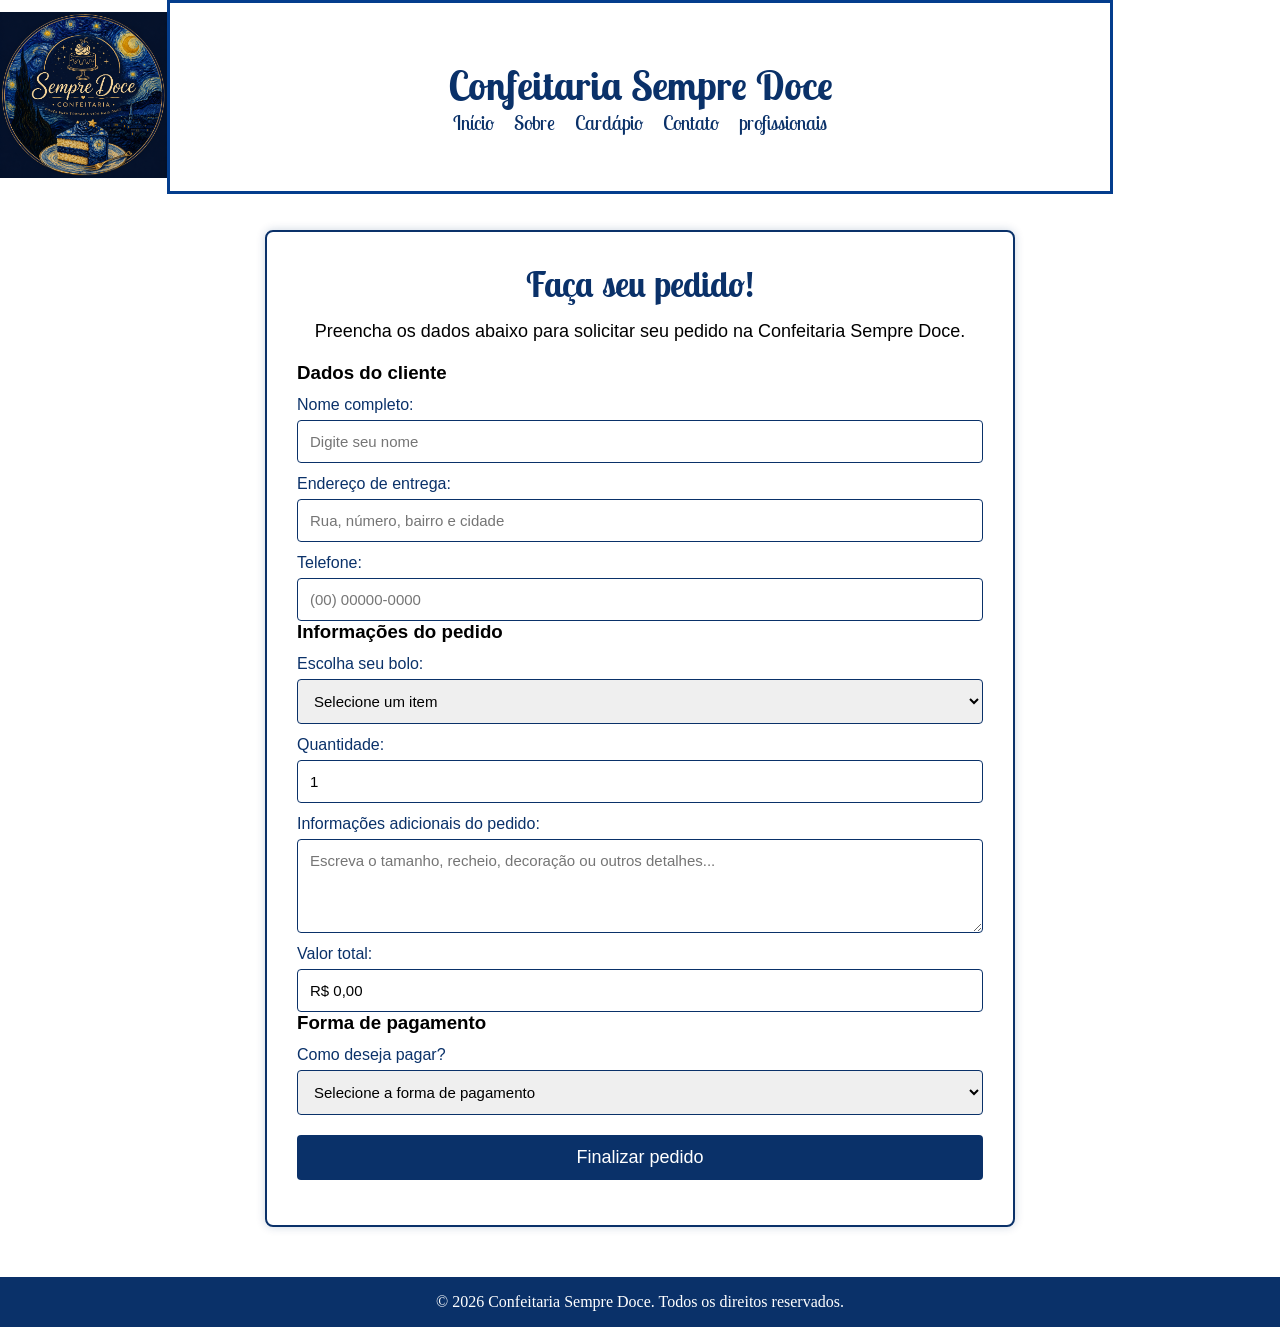
<file: PAGES/contato.html>
<!DOCTYPE html>
<html lang="pt-br">

<head>
    <meta charset="UTF-8">
    <meta name="viewport" content="width=device-width, initial-scale=1.0">

    <title>Pedidos - Confeitaria Sempre Doce</title>

    <link rel="stylesheet" href="../CSS/contato.css">
    <link rel="shortcut icon" href="../IMG/logo.png">

    <link rel="preconnect" href="https://fonts.googleapis.com">
    <link rel="preconnect" href="https://fonts.gstatic.com" crossorigin>
    <link href="https://fonts.googleapis.com/css2?family=Lobster+Two:wght@400;700&family=Macondo&display=swap"
        rel="stylesheet">
</head>

<body>

    <header>
        <div class="div-logo">
            <img class="logotipo" src="../IMG/logo.png" alt="Logo da confeitaria">
        </div>

        <div class="div-menu">
            <h1>Confeitaria Sempre Doce</h1>

            <nav>
                <ul>
                    <li><a href="../index.html">Início</a></li>
                    <li><a href="sobre.html">Sobre</a></li>
                    <li><a href="cardapio.html">Cardápio</a></li>
                    <li><a href="contato.html">Contato</a></li>
                    <li><a href="profissionais.html">profissionais</a></li>
                </ul>
            </nav>
        </div>

        <div class="div-logo"></div>
    </header>

    <main>
        <section class="contato">

            <h2>Faça seu pedido!</h2>

            <p class="descricao">
                Preencha os dados abaixo para solicitar
                seu pedido na Confeitaria Sempre Doce.
            </p>

            <form id="formPedido">

                <h3>Dados do cliente</h3>

                <label for="nome">Nome completo:</label>
                <input type="text" id="nome" name="nome" placeholder="Digite seu nome" required>

                <label for="endereco">Endereço de entrega:</label>
                <input type="text" id="endereco" name="endereco" placeholder="Rua, número, bairro e cidade" required>

                <label for="telefone">Telefone:</label>
                <input type="tel" id="telefone" name="telefone" placeholder="(00) 00000-0000" required>

                <h3>Informações do pedido</h3>

                <label for="item">Escolha seu bolo:</label>
                <select id="item" name="item" required>
                    <option value="">Selecione um item</option>

                    <!-- Substitua os preços pelos preços reais -->
                    <option value="Bolo do Spider-man" data-preco="60">
                        Bolo de Chocolate - R$ 60,00
                    </option>

                    <option value="Bolo Vangogh" data-preco="85">
                        Bolo de Morango - R$ 85,00
                    </option>

                    <option value="Bolo theo_cake" data-preco="45">
                        Bolo de Cenoura - R$ 45,00
                    </option>

                    <option value="Bela" data-preco="85">
                        Bolo da Bela - R$ 85,00
                    </option>

                    <option value="Bolo la casa de papel" data-preco="65">
                        Bolo la casa de papel - R$ 65,00
                    </option>

                    <option value="ALICE" data-preco="85">
                        Bolo da Alice - R$ 85,00
                    </option>
                </select>

                <label for="quantidade">Quantidade:</label>
                <input type="number" id="quantidade" name="quantidade" min="1" value="1" required>

                <label for="informacoes">Informações adicionais do pedido:</label>
                <textarea id="informacoes" name="informacoes" rows="4"
                    placeholder="Escreva o tamanho, recheio, decoração ou outros detalhes..."></textarea>

                <label for="total">Valor total:</label>
                <input type="text" id="total" name="total" value="R$ 0,00" readonly>

                <h3>Forma de pagamento</h3>

                <label for="pagamento">Como deseja pagar?</label>
                <select id="pagamento" name="pagamento" required>
                    <option value="">Selecione a forma de pagamento</option>
                    <option value="Pix">Pix</option>
                    <option value="Cartão de crédito">Cartão de crédito</option>
                    <option value="Cartão de débito">Cartão de débito</option>
                </select>

                <button type="submit">Finalizar pedido</button>

                <p id="retorno" role="status"></p>

            </form>
        </section>
    </main>

    <footer>
        &copy; 2026 Confeitaria Sempre Doce.
        Todos os direitos reservados.
    </footer>

    <script>
        const formulario = document.getElementById("formPedido");
        const item = document.getElementById("item");
        const quantidade = document.getElementById("quantidade");
        const total = document.getElementById("total");
        const retorno = document.getElementById("retorno");

        function calcularTotal() {
            const opcao = item.options[item.selectedIndex];
            const preco = Number(opcao.dataset.preco || 0);
            const qtd = Number(quantidade.value) || 0;

            const valorTotal = preco * qtd;

            total.value = valorTotal.toLocaleString("pt-BR", {
                style: "currency",
                currency: "BRL"
            });
        }

        item.addEventListener("change", calcularTotal);
        quantidade.addEventListener("input", calcularTotal);

        formulario.addEventListener("submit", function (event) {
            event.preventDefault();

            calcularTotal();

            retorno.textContent =
                "Pedido preenchido! Confira os dados antes de confirmar com a confeitaria.";
        });
    </script>

</body>

</html>
</file>
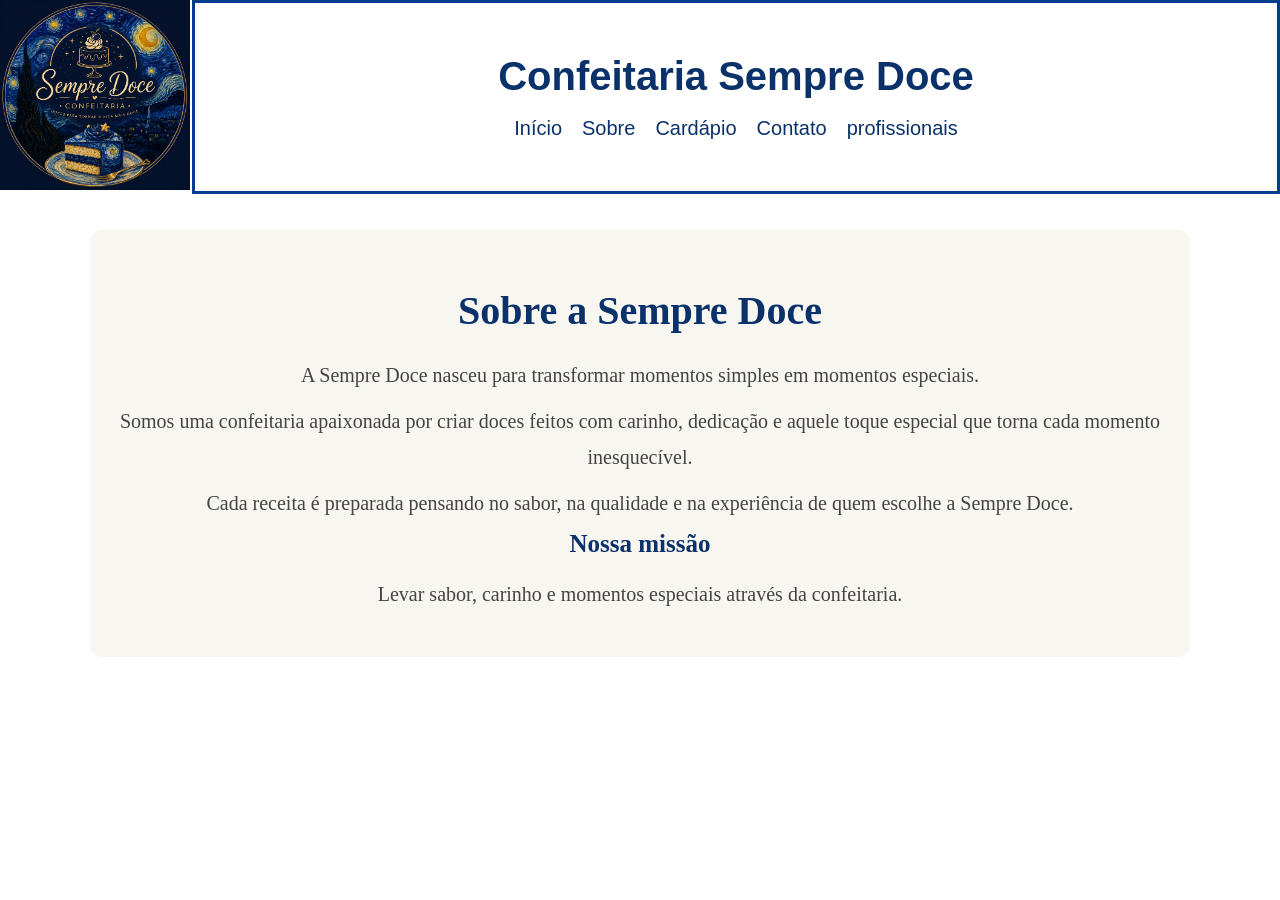
<file: PAGES/sobre.html>
<!DOCTYPE html>
<html lang="pt-br">

<head>
    <meta charset="UTF-8">
    <meta name="viewport" content="width=device-width, initial-scale=1.0">
    <title>Sobre</title>
    <link rel="stylesheet" href="../CSS/index.css">
    <link rel="stylesheet" href="../CSS/sobre.css">
</head>

<body>
    <header>
        <div class="div-logo">
            <img class="logotipo" src="../IMG/logo.png" alt="Logotipo da confeitaria">
        </div>

        <div class="div-menu">

            <h1>Confeitaria Sempre Doce</h1>

            <br>

            <nav>
                <ul>

                    <li>
                        <a href="../index.html">Início</a>
                    </li>

                    <li>
                        <a href="sobre.html">Sobre</a>
                    </li>

                    <li>
                        <a href="cardapio.html">Cardápio</a>
                    </li>

                    <li>
                        <a href="contato.html">Contato</a>
                    </li>
                    <li>
                        <a href="profissionais.html">profissionais</a>
                    </li>

                </ul>
            </nav>

        </div>
    </header>
    <section class="sobre">
        <div class="sobre-texto">
            <h2>Sobre a Sempre Doce</h2>

            <p>
                A Sempre Doce nasceu para transformar momentos simples
                em momentos especiais.
            </p>

            <p>
                Somos uma confeitaria apaixonada por criar doces feitos
                com carinho, dedicação e aquele toque especial que torna
                cada momento inesquecível.
            </p>

            <p>
                Cada receita é preparada pensando no sabor, na qualidade
                e na experiência de quem escolhe a Sempre Doce.
            </p>

            <h3>Nossa missão</h3>
            <p>
                Levar sabor, carinho e momentos especiais através da confeitaria.
            </p>

        </div>

        </div>
    </section>
</body>

</html>
</file>
<file: CSS/contato.css>
* {
    margin: 0;
    padding: 0;
    box-sizing: border-box;
}

header {
    height: 200px;
    display: flex;
    font-family: "Lobster Two", sans-serif;
}

.div-logo {
    width: 15%;
    height: 194px;
}

.div-menu {
    border: 3px solid rgb(4, 61, 141);
    width: 85%;
    height: 194px;
    display: flex;
    flex-direction: column;
    align-items: center;
    justify-content: center;
}

.logotipo {
    height: 190px;
    max-width: 100%;
    object-fit: contain;
}

ul {
    display: flex;
    gap: 20px;
    list-style-type: none;
}

h1 {
    color: #0A3169;
    font-size: 40px;
}

a {
    text-decoration: none;
    color: #0A3169;
    font-size: 20px;
}

a:hover {
    cursor: pointer;
    text-decoration: underline;
}

/* Área de contato */
main {
    padding: 30px 20px;
    font-family: Arial, sans-serif;
}

.contato {
    max-width: 750px;
    margin: 0 auto;
    padding: 30px;
    border: 2px solid #0A3169;
    border-radius: 8px;
    box-shadow: 0 0 10px rgba(10, 49, 105, 0.2);
}

.contato h2 {
    color: #0A3169;
    font-family: "Lobster Two", sans-serif;
    font-size: 35px;
    text-align: center;
    margin-bottom: 15px;
}

.descricao {
    text-align: center;
    font-size: 18px;
    margin-bottom: 20px;
}

form {
    display: flex;
    flex-direction: column;
}

label {
    font-size: 16px;
    margin: 12px 0 6px;
    color: #0A3169;
}

input,
select,
textarea {
    width: 100%;
    padding: 12px;
    border: 1px solid #0A3169;
    border-radius: 4px;
    font-size: 15px;
    font-family: Arial, sans-serif;
}

textarea {
    resize: vertical;
}

button {
    margin-top: 20px;
    padding: 12px;
    background-color: #0A3169;
    color: white;
    border: none;
    border-radius: 4px;
    font-size: 18px;
    cursor: pointer;
}

button:hover {
    background-color: #174b8e;
}

#retorno {
    text-align: center;
    margin-top: 15px;
    color: #0A3169;
    font-size: 16px;
}

/* Rodapé */
footer {
    background-color: #0A3169;
    min-height: 50px;
    margin-top: 20px;
    padding: 12px;
    color: white;
    font-size: 16px;
    display: flex;
    justify-content: center;
    align-items: center;
    text-align: center;
}

/* Celulares */
@media (max-width: 700px) {
    header {
        height: auto;
        align-items: center;
    }

    .div-logo {
        width: 25%;
        height: auto;
    }

    .logotipo {
        width: 100%;
        height: auto;
    }

    .div-menu {
        width: 75%;
        height: auto;
        min-height: 160px;
        padding: 10px;
    }

    h1 {
        font-size: 25px;
        text-align: center;
    }

    ul {
        flex-wrap: wrap;
        justify-content: center;
        gap: 10px;
        margin-top: 12px;
    }

    a {
        font-size: 16px;
    }

    .contato {
        padding: 20px;
    }

    .contato h2 {
        font-size: 30px;
    }
}
</file>
<file: CSS/index.css>
* {
    margin: 0;
    padding: 0;

}

header {
    height: 200px;
    display: flex;
     font-family: "Lobster Two", sans-serif;
}

.div-logo {
   
    width: 15%;
    height: 194px;
}

.div-menu {
    border: 3px solid rgb(4, 61, 141);
    width: 85%;
    height: 194px;
    display: flex;
    flex-direction: column;
    align-items: center;
    justify-content: center;
}

.logotipo {
    height: 190px ;
}

ul {
    display: flex;
    gap: 20px;

    list-style-type: none;
}

h1 {
    color: #0A3169;
    font-size: 40px;
}

ul li {
    color: #0A3169
}

a {
    text-decoration: none;
    color: #0A3169;
    font-size: 20px;
}

a:hover {
    cursor: pointer;
    text-decoration: underline;
}

.img-bolo {
    width: 50%;
    height: 350px;
    object-fit: cover;
    
}

.sobre {
    border: 5px;
    text-align: center;
    margin-top: 10px;
}

h2 {
    font-size: 35px;
    margin-top: 20px;
}
p {
    font-size: 20px;
    margin-top: 10px;
}

.menu-cardapio-itens {
    display: flex;
    justify-content: space-around;
    margin-top: 20px;
}

.menu-cardapio-item {
    border: 2px solid  #0A3169;
    border-radius: 5px;
    width: 25%;
    box-shadow: 0 0 10px rgba(80, 69, 230, 0.5);
    padding: 20px;
}

h3 {
    font-size: 25px;
    color: #0A3169;
    font-weight: bold;
}

.menu-cardapio-item p {
    font-size: 20px;
}

footer {
    background-color: #0A3169;
    height: 50px;
    margin-top: 20px;
    font-size: 20px;
    display: flex;
    justify-content: center;
    align-items: center;
}

/*Contato*/

* {
    margin: 0;
    padding: 0;
    box-sizing: border-box;
}

body {
    background-color: #ffffff;
    color: #102f60;
    font-family: "Macondo", serif;
}
</file>
<file: CSS/sobre.css>
.sobre {
    background-color: #f8f6f0;
    padding: 45px 20px;
    margin: 30px auto;
    max-width: 1100px;
    border-radius: 12px;
}

.sobre-conteudo {
    max-width: 800px;
    margin: 0 auto;
    text-align: center;
}

.sobre-subtitulo {
    color: #a88738;
    font-size: 15px;
    letter-spacing: 3px;
    margin-bottom: 10px;
}

.sobre h2 {
    color: #0A3169;
    font-family: "Lobster Two", cursive;
    font-size: 40px;
    margin: 0;
}

.linha-dourada {
    width: 80px;
    height: 3px;
    background-color: #c5a34a;
    margin: 18px auto;
}

.sobre .sobre-destaque {
    color: #0A3169;
    font-size: 23px;
    font-weight: bold;
    margin-bottom: 18px;
}

.sobre .sobre-texto {
    color: #444444;
    font-size: 18px;
    line-height: 1.8;
    margin: 0 auto;
}

.sobre .sobre-frase {
    color: #0A3169;
    font-family: "Lobster Two", cursive;
    font-size: 23px;
    margin-top: 25px;
}
</file>
